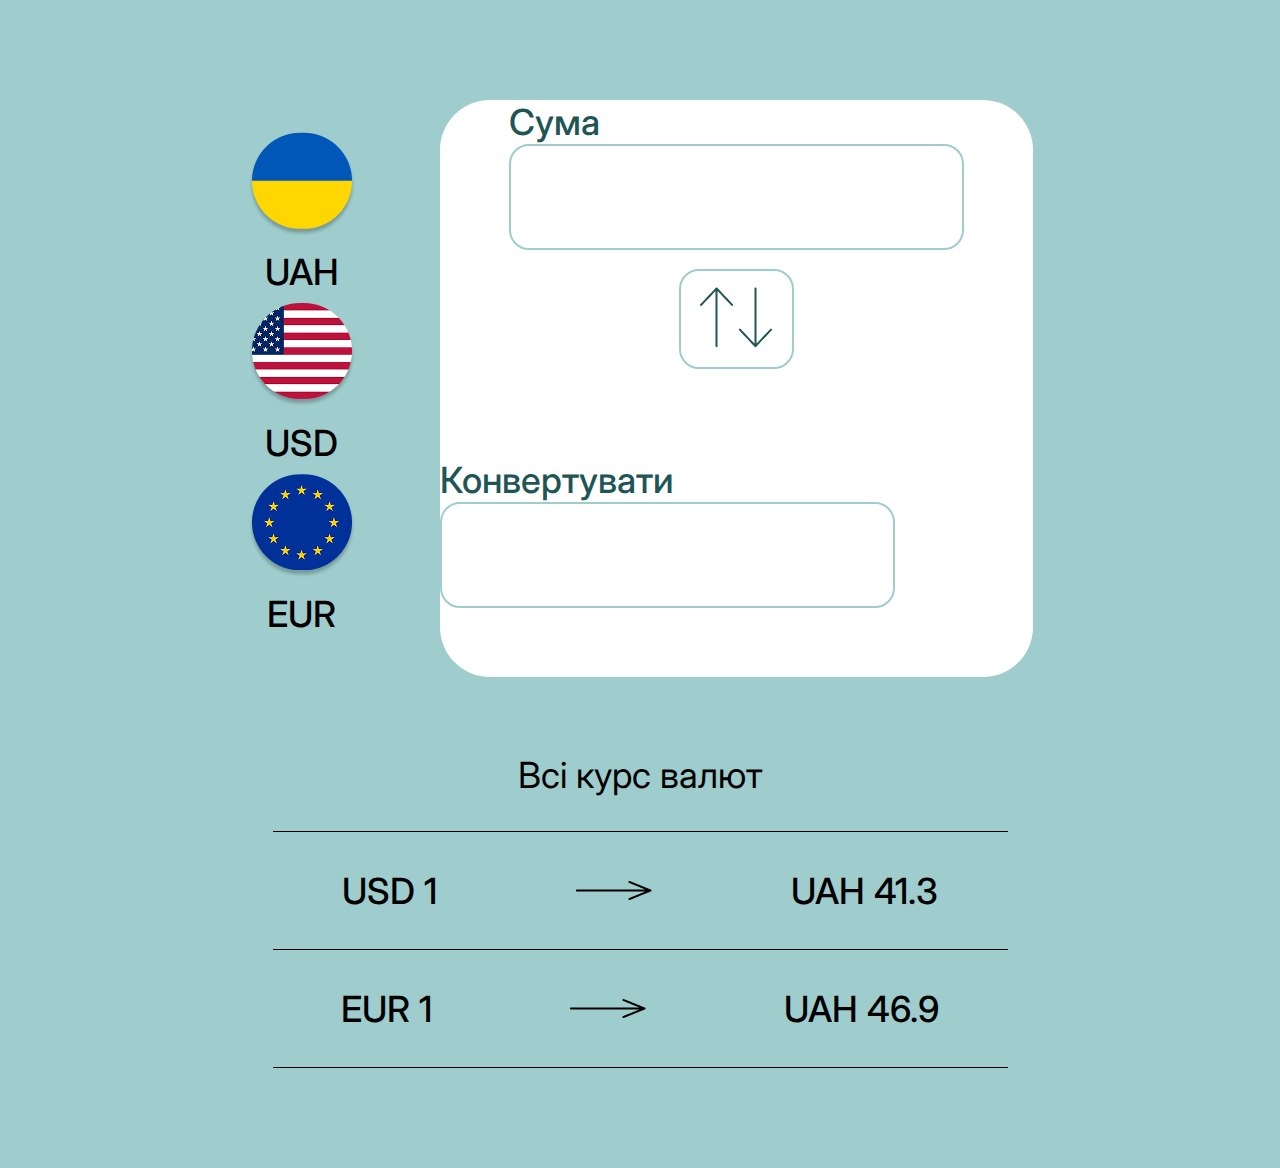
<file: index.html>
<!DOCTYPE html>
<html lang="en">
<head>
    <meta charset="UTF-8">
    <meta name="viewport" content="width=device-width, initial-scale=1.0">
    <title>Document</title>
    <link rel="stylesheet" href="./style.css">
</head>
<body>
    <div class="konvert">
    <!--прапори-->
    <div>
        <div class="country-item">
            <img src="./img/Flag_of_Ukraine 1.png">
            <p class="country">UAH</p>
        </div>

        <div class="country-item">
            <img src="./img/Flag_of_the_U.S..svg 1.png">
            <p class="country">USD</p>
        </div>

        <div class="country-item">
            <img src="./img/flag-evrosoyuza 1.png">
            <p class="country">EUR</p>
        </div>
    </div>
<!--конвертер-->
    <form>
        <div>
        <label for="suma">Сума</label><br>
        <input type="text" id="suma" name="suma">
        </div>

        <button type="button" class="btn">
            <img src="./img/Vector.png">
        </button>

        <div style="margin: auto;">
        <label for="konv">Конвертувати</label>
        <input type="text" id="konv" name="konv">
        </div>
    
        
    </form>
    </div>
    <div class="kurs-block">
    <p class="kurs-title">Всі курс валют</p>

    <div class="kurs-item">
        
        <p class="kurs">USD 1</p>
        <img src="./img/Vector (1).png">
        <p class="kurs">UAH 41.3</p>
    </div>

    
    <div class="kurs-item" style="border-bottom: 1px solid #000000;">
        
        <p class="kurs">EUR 1</p>
        <img src="./img/Vector (1).png">
        <p class="kurs">UAH 46.9</p>
        

    </div>

    </div>
</body>
</html>
</file>
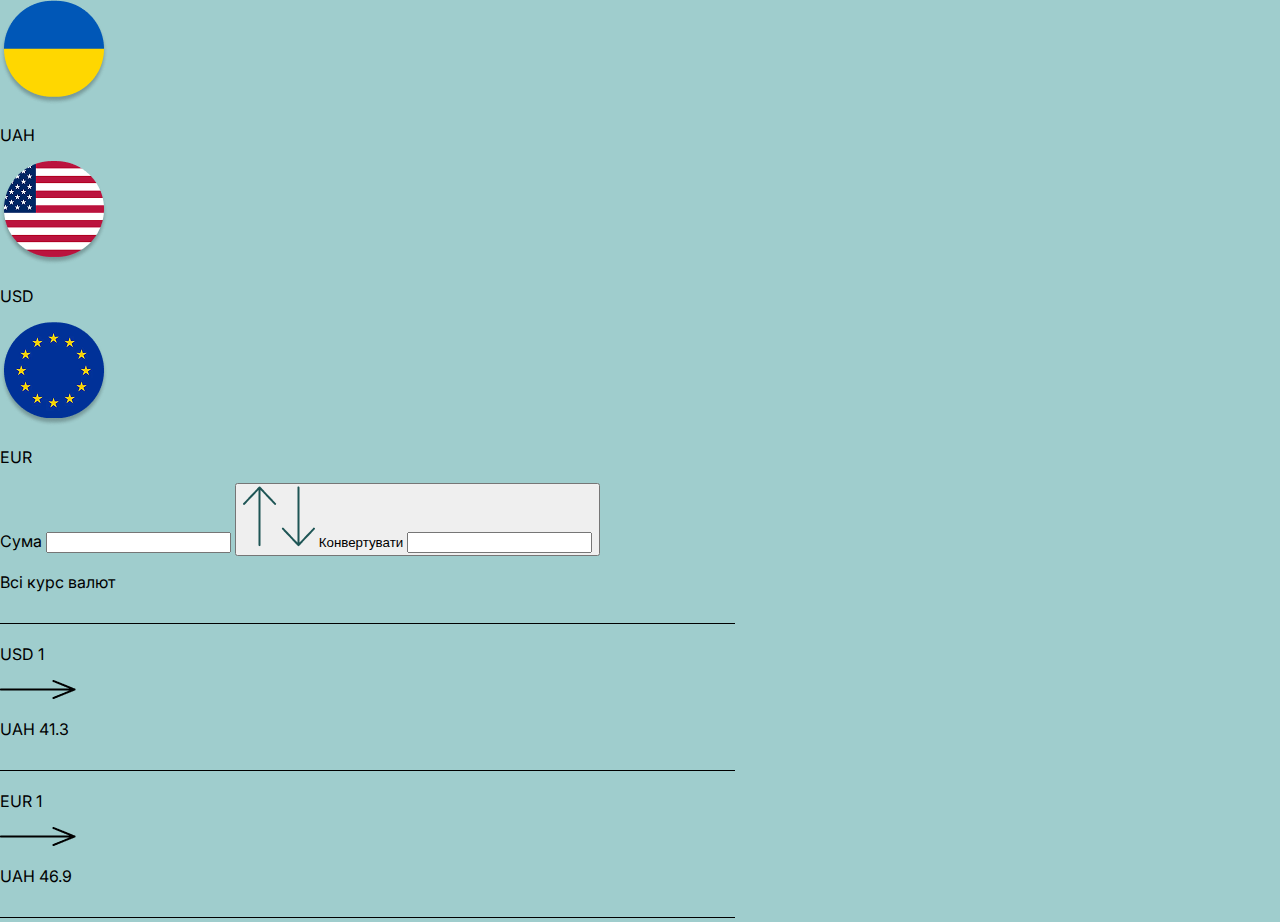
<file: imdex.html>
<!DOCTYPE html>
<html lang="en">
<head>
    <meta charset="UTF-8">
    <meta name="viewport" content="width=device-width, initial-scale=1.0">
    <title>Document</title>
    <link rel="stylesheet" href="./style.css">
</head>
<body>
    <div>
        <div>
            <img src="./img/Flag_of_Ukraine 1.png">
            <p>UAH</p>
        </div>

        <div>
            <img src="./img/Flag_of_the_U.S..svg 1.png">
            <p>USD</p>
        </div>

        <div>
            <img src="./img/flag-evrosoyuza 1.png">
            <p>EUR</p>
        </div>
    </div>

    <div>
        <label for="suma">Сума</label>
        <input type="text" id="suma" name="suma">

        <button type="button">
            <img src="./img/Vector.png">

            <label for="suma">Конвертувати</label>
        <input type="text" id="suma" name="suma">
        </button>
    </div>
    <p>Всі курс валют</p>

    <div>
        <img src="./img/Line 1.png">
        <p>USD 1</p>
        <img src="./img/Vector (1).png">
        <p>UAH 41.3</p>
    </div>

    
    <div>
        <img src="./img/Line 1.png">
        <p>EUR 1</p>
        <img src="./img/Vector (1).png">
        <p>UAH 46.9</p>
        <img src="./img/Line 1.png">

    </div>
</body>
</html>
</file>
<file: style.css>
@import url('https://fonts.googleapis.com/css2?family=Inter:ital,opsz,wght@0,14..32,100..900;1,14..32,100..900&display=swap');

body{
    font-family: 'Inter';
    background-color: #9fcdcd;
    margin: auto;
    height: 100%;

}

.country{
    font-weight: 500;
    font-size: 36px;
    text-align: center;
    margin-top: 9px;
    margin-bottom: 0;
}

.country-item{
    width: 108px;
    margin-bottom: 9px;
}

form label{
    font-weight: 500;
    font-size: 36px;
    color: #1e5555;
    margin-top: 0;
    margin-bottom: 0;
    
}

form input{
    border: 2px solid #9fcdcd;
    width: 447px;
    height: 100px;
    border-radius: 20px;
    box-shadow: 0, 4, 4, 0, #000000;
}

.btn{
    border: 2px solid #9fcdcd; 
    box-shadow: 0, 4, 4, 0, #000000;
    background-color: #ffffff;
    border-radius: 20px;
    width: 115px;
    height: 100px;
    margin-top: 19px;
    margin-bottom: 19px;

}

form{
    background-color: #ffffff;
    width: 593px;
    height: 577px;
    border-radius: 50px;
    display: flex;
    flex-direction: column;
    justify-content: center;
    align-items: center;

}

.konvert{
    display: flex;
    width: 785px;
    justify-content: space-between;
    align-items: center;
    
    margin: auto;
    margin-top: 100px;
}


.kurs-title{
    font-weight: 700px;
    font-size: 36px;
    margin-top: 76px;
    margin-bottom: 34px;
    text-align: center;
}

.kurs-item{
    width: 735px;
    height: 117px;
    border-top: 1px solid #000000;
    
    display: flex;
    justify-content: space-around;
    align-items: center;
    margin: auto;
}

.kurs{
    margin-bottom: 0;
    margin-top: 0;
    font-weight: 500;
    font-size: 36px;

}

.kurs-block{
    margin-bottom: 100px;
    
}
</file>
